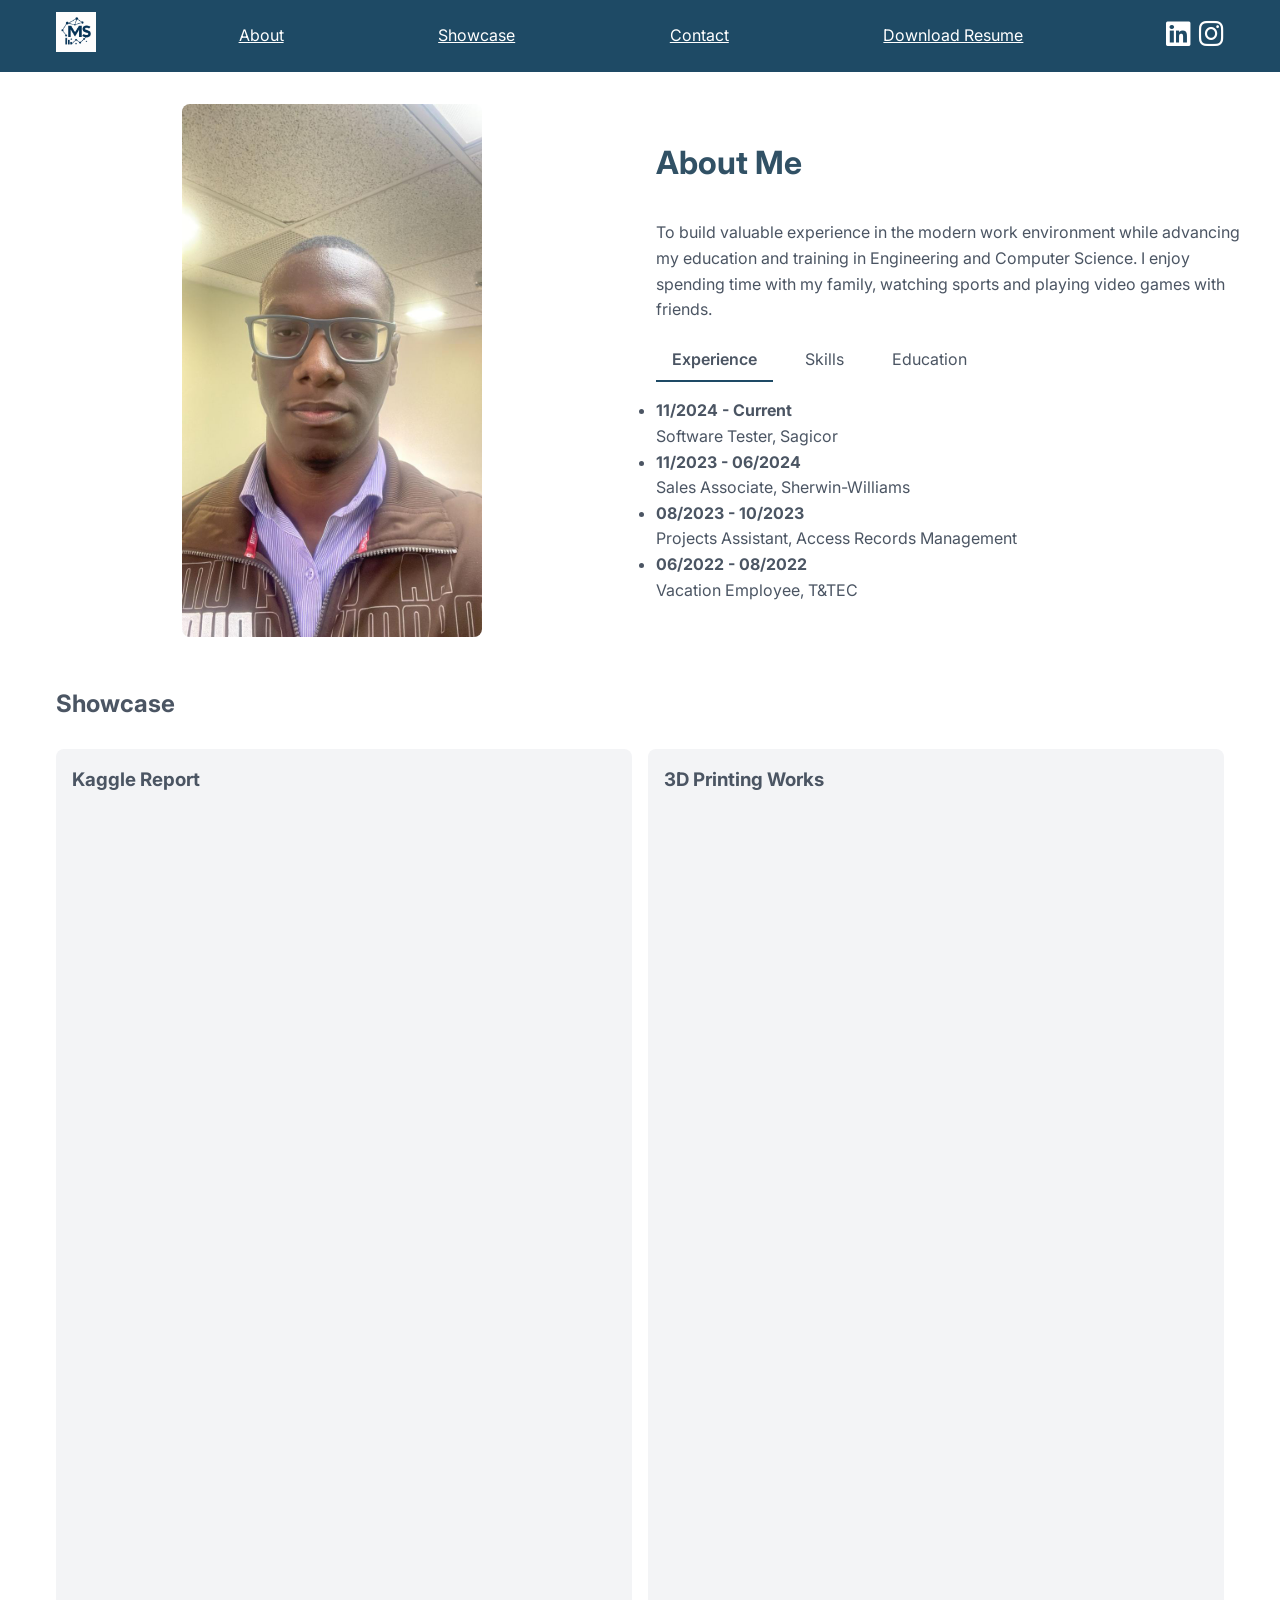
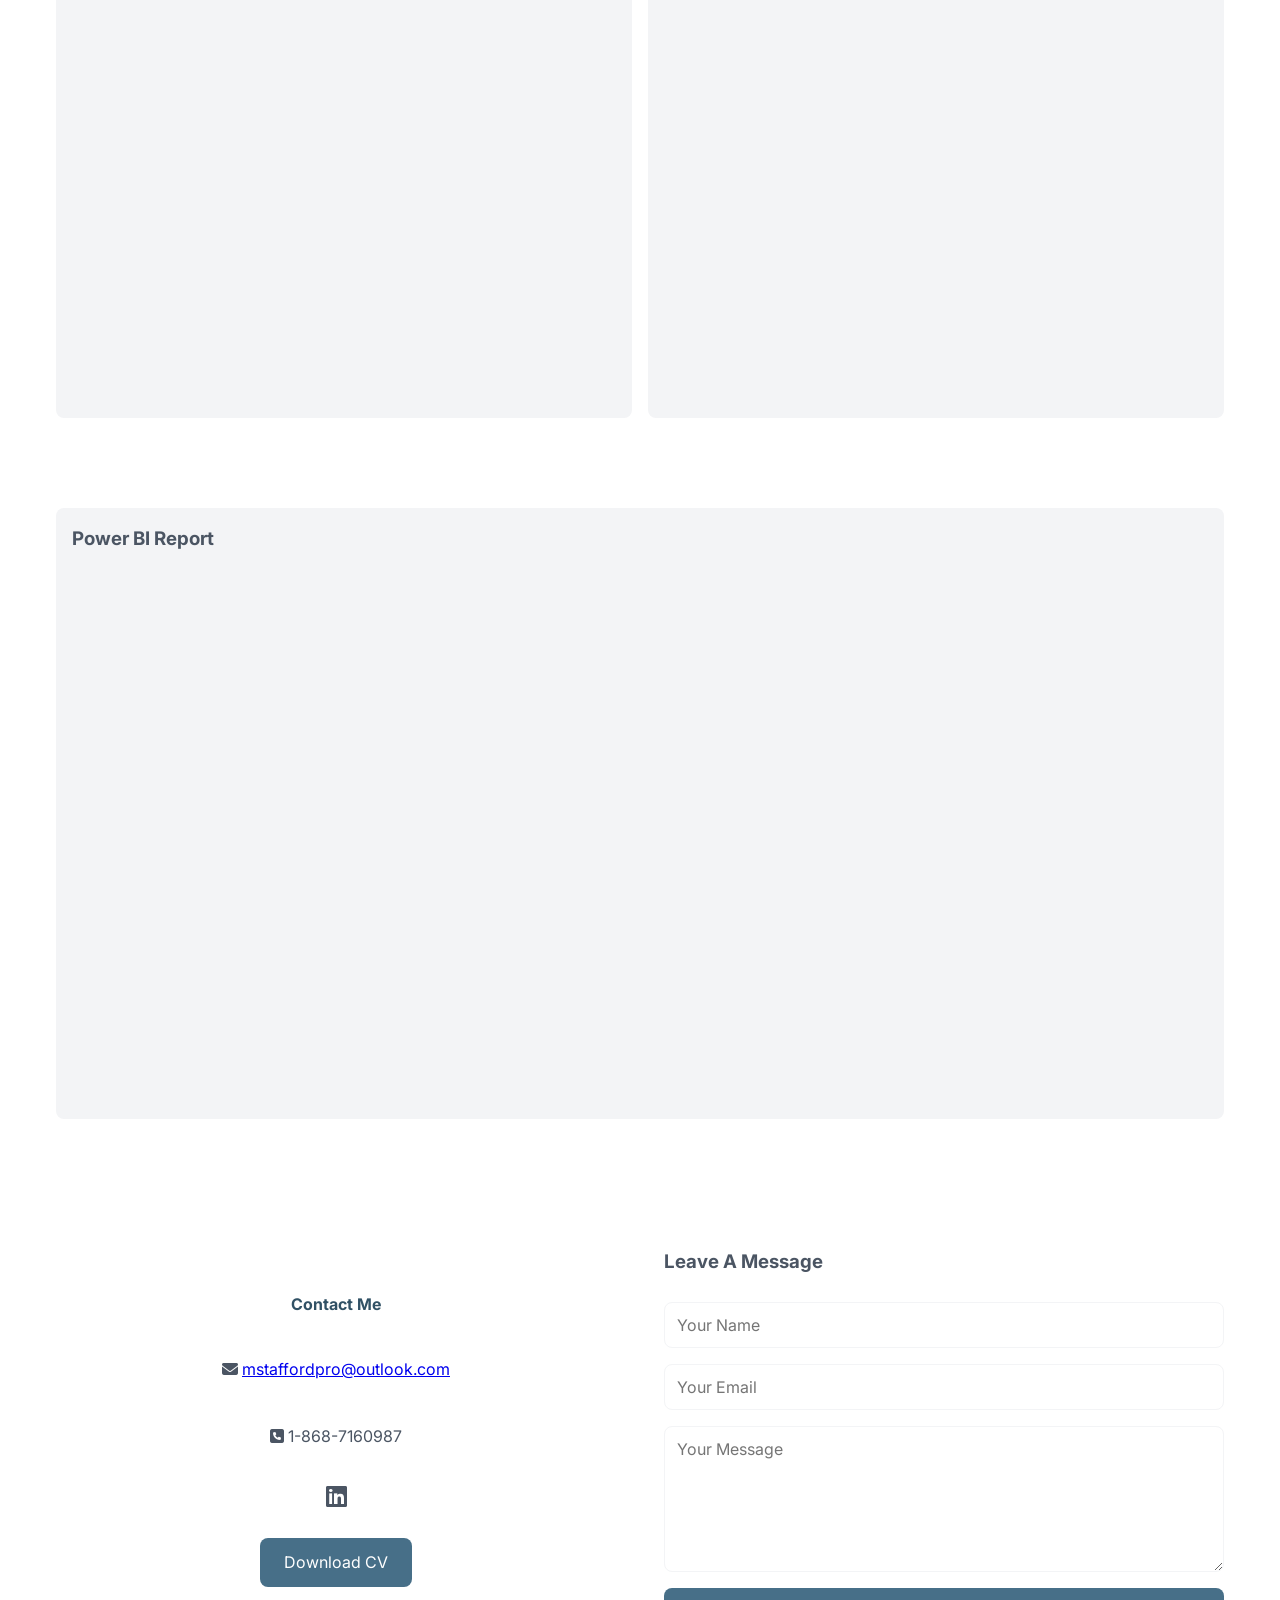
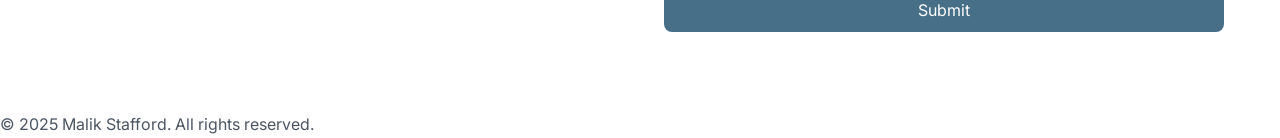
<file: index.html>
<!-- index.html -->
<!DOCTYPE html>
<html lang="en">
<head>
  <meta charset="UTF-8">
  <meta name="viewport" content="width=device-width, initial-scale=1">
  <title>Malik Stafford – Portfolio</title>
  <meta name="description" content="Brief introduction or tagline.">
  <link rel="icon" href="favicon.ico">
  <!-- Preconnect for fonts -->
  <link rel="preconnect" href="https://fonts.googleapis.com">
  <link rel="preconnect" href="https://fonts.gstatic.com" crossorigin>
  <link href="https://fonts.googleapis.com/css2?family=Inter:wght@400;600;800&display=swap" rel="stylesheet">
  <!-- Font Awesome -->
  <link rel="stylesheet" href="https://cdnjs.cloudflare.com/ajax/libs/font-awesome/6.4.0/css/all.min.css" />
  <!-- Stylesheet -->
  <link rel="stylesheet" href="style2.css">
</head>
<body>
  <header>
    <nav class="container" aria-label="Main navigation">
      <a class="logo"><img src="Logo.png" alt="Your Logo"></a>
      <ul id="primary-navigation" class="nav">
        <li><a href="#about">About</a></li>
        <li><a href="#projects">Showcase</a></li>
        <li><a href="#contact">Contact</a></li>
        <li><a href="Malik's Resume December 2024.pdf">Download Resume</a></li>
      </ul>
      <div class="social-links">
        <a href="https://www.linkedin.com/in/malik-stafford-6412871a9/" target="_blank" aria-label="LinkedIn"><i class="fab fa-linkedin"></i></a>
        <a href="https://www.instagram.com/malikstafford_1/" target="_blank" aria-label="Instagram"><i class="fab fa-instagram"></i></a>
      </div>
    </nav>
  </header>

  <main>
    <!-- About Section -->
    <section id="about" class="container about-section" aria-label="About Me">
      <div class="row">
        <div class="about-col-1">
          <img src="SelfImage.jpg" alt="Your photo">
        </div>
        <div class="about-col-2">
          <h1 class="sub-title">About Me</h1>
          <p>To build valuable experience in the modern work environment while advancing my education and training in Engineering and Computer Science. I enjoy spending time with my family, watching sports and playing video games with friends.</p>
          <div class="tab-titles">
            <p class="tab-links active-link" onclick="opentab('experience')">Experience</p>
            <p class="tab-links" onclick="opentab('skills')">Skills</p>
            <p class="tab-links" onclick="opentab('education')">Education</p>
          </div>
          <div class="tab-contents active-tab" id="experience">
            <ul>
              <li><b><span>11/2024 - Current</span></b><br>Software Tester, Sagicor</li>
              <li><b><span>11/2023 - 06/2024</span></b><br>Sales Associate, Sherwin-Williams</li>
              <li><b><span>08/2023 - 10/2023</span></b><br>Projects Assistant, Access Records Management</li>
              <li><b><span>06/2022 - 08/2022</span></b><br>Vacation Employee, T&amp;TEC</li>
            </ul>
          </div>
          <div class="tab-contents " id="skills">
            <ul>
              <li><b><span>Microsoft Suite Proficiency</span></b><br>Excel, PowerPoint, Word</li>
              <li><b><span>3D Modelling & Printing</span></b><br>SolidWorks, AutoCAD, Fusion360</li>
              <li><b><span>Data Visualization</span></b><br>Power BI,Tableau, SQL</li>
            </ul>
          </div>
          <div class="tab-contents" id="education">
            <ul>
              <li><b><span>2024</span></b><br>BSc Mechanical Engineering, University of the West Indies</li>
              <li><b><span>2020</span></b><br>CAPE Diploma, Queen's Royal College</li>
              <li><b><span>2018</span></b><br>CSEC Diploma, Queen's Royal College</li>
            </ul>
          </div>
        </div>
      </div>
    </section>

    <!-- Projects Section -->
    <section id="projects" class="container" aria-label="Interactive Reports">
      <h2>Showcase</h2>
      <br>
      <div class="projects-grid">
        <div class="report-container">
          <h3>Kaggle Report</h3>
          <div class="kaggle-embed" data-kernel="USERNAME/NOTEBOOK" data-height="600"></div>
          <iframe src="https://www.kaggle.com/embed/malikstafford/capstoneproject-1?kernelSessionId=167653055" height="1200" style="margin: 0 auto; width: 100%; max-width: 950px;" frameborder="0" scrolling="auto" title="CapstoneProject#1"></iframe>
        </div>
        <div class="report-container">
          <h3>3D Printing Works</h3>
          <iframe src="https://drive.google.com/embeddedfolderview?id=1qu11Yc7ZLGh1Nf9NGLFaQGB3b1ZJ6l6u#grid" style="width:100%; height:1200px; border:0;"allowfullscreen></iframe>
        </div>
      </div>
    </section>
    <section id="projects" class="container" aria-label="Interactive Reports">
      <br>
      <div class="projects-grid">
        <div class="report-container">
          <h3>Power BI Report</h3>
          <iframe title="SuperstoreProj" width="1140" height="541.25" src="https://app.powerbi.com/reportEmbed?reportId=c0bff2d5-9009-4d16-9b24-69b9431643fe&autoAuth=true&ctid=aae862ee-56a9-48cb-ac59-11922bb9b864" height="850" style="margin: 0 auto; width: 100%; max-width: 1200px;" frameborder="0" scrolling="auto"></iframe>
        </div>
      </div>
    </section>

    <!-- Contact Section -->
    <div id="contact">
      <div class="container">
        <div class="row contact-row">

          <div class="contact-left">
            <h3 class="sub-title">Contact Me</h3>
            <p><i class="fa-solid fa-envelope"></i> <a href="mailto:mstaffordpro@outlook.com" class="mail-link">
  mstaffordpro@outlook.com
</a>
 </p>
            <br>
            <p><i class="fa-solid fa-square-phone"></i> 1-868-7160987</p>
            <br>
            <div class="social-icons">
              <a href="https://www.linkedin.com/in/malik-stafford-6412871a9/" target="_blank">
                <i class="fab fa-linkedin"></i>
              </a>
            </div>
            <br>
            <a href="Malik's Resume December 2024.pdf" download class="btn btn2">Download CV</a>
          </div>

          <div class="contact-right">
            <h3>Leave A Message</h3>
            <br>
            <form name="submit-to-google-sheet" id="contact-form"
                  action='https://script.google.com/macros/s/AKfycbwfPfa9shYGOR8jP8z2uL2Dnnm7s9iFT0EsUNdbvTMACCVnZwdOSaxTL9nAfQAqSdtQ/exec'
                  method="POST">
              <input type="text"   name="Name"    placeholder="Your Name"  required>
              <input type="email"  name="Email"   placeholder="Your Email" required>
              <textarea name="Message" rows="6"   placeholder="Your Message"></textarea>
              <button type="submit" class="btn btn2">Submit</button>
            </form>
            <span id="msg" role="alert"></span>
          </div>

        </div>
      </div>
    </div>
  </main>

  <footer>
    <p>&copy; 2025 Malik Stafford. All rights reserved.</p>
  </footer>

  <script>
    (function() {
      const form = document.forms['submit-to-google-sheet'];
      const msg  = document.getElementById('msg');

      form.addEventListener('submit', async e => {
        e.preventDefault();
        msg.textContent = '';
        msg.classList.remove('error','success');

        try {
          const res = await fetch(form.action, {
            method: 'POST',
            body: new FormData(form)
          });
          if (!res.ok) throw new Error(`HTTP ${res.status}`);

          form.reset();
          msg.textContent = 'Message sent! Thank you.';
          msg.classList.add('success');
        } catch (err) {
          form.reset();
          console.error(err);
          msg.textContent = 'Message Submitted';
          msg.classList.add('error');
        }

        setTimeout(() => {
          msg.textContent = '';
          msg.classList.remove('success','error');
        }, 3000);
      });
    })();
  </script>
  

  <script>
    function opentab(tabName) {
      document.querySelectorAll('.tab-contents').forEach(tc => tc.classList.remove('active-tab'));
      document.querySelectorAll('.tab-links').forEach(tl => tl.classList.remove('active-link'));
      document.getElementById(tabName).classList.add('active-tab');
      document.querySelector(`.tab-links[onclick*="${tabName}"]`).classList.add('active-link');
    }
    const toggle = document.querySelector('.menu-toggle');
    const nav = document.getElementById('primary-navigation');
    toggle.addEventListener('click', () => {
      const expanded = toggle.getAttribute('aria-expanded') === 'true';
      toggle.setAttribute('aria-expanded', String(!expanded));
      nav.classList.toggle('nav-open');
    });
  </script>
  

</body>
</html>
</file>
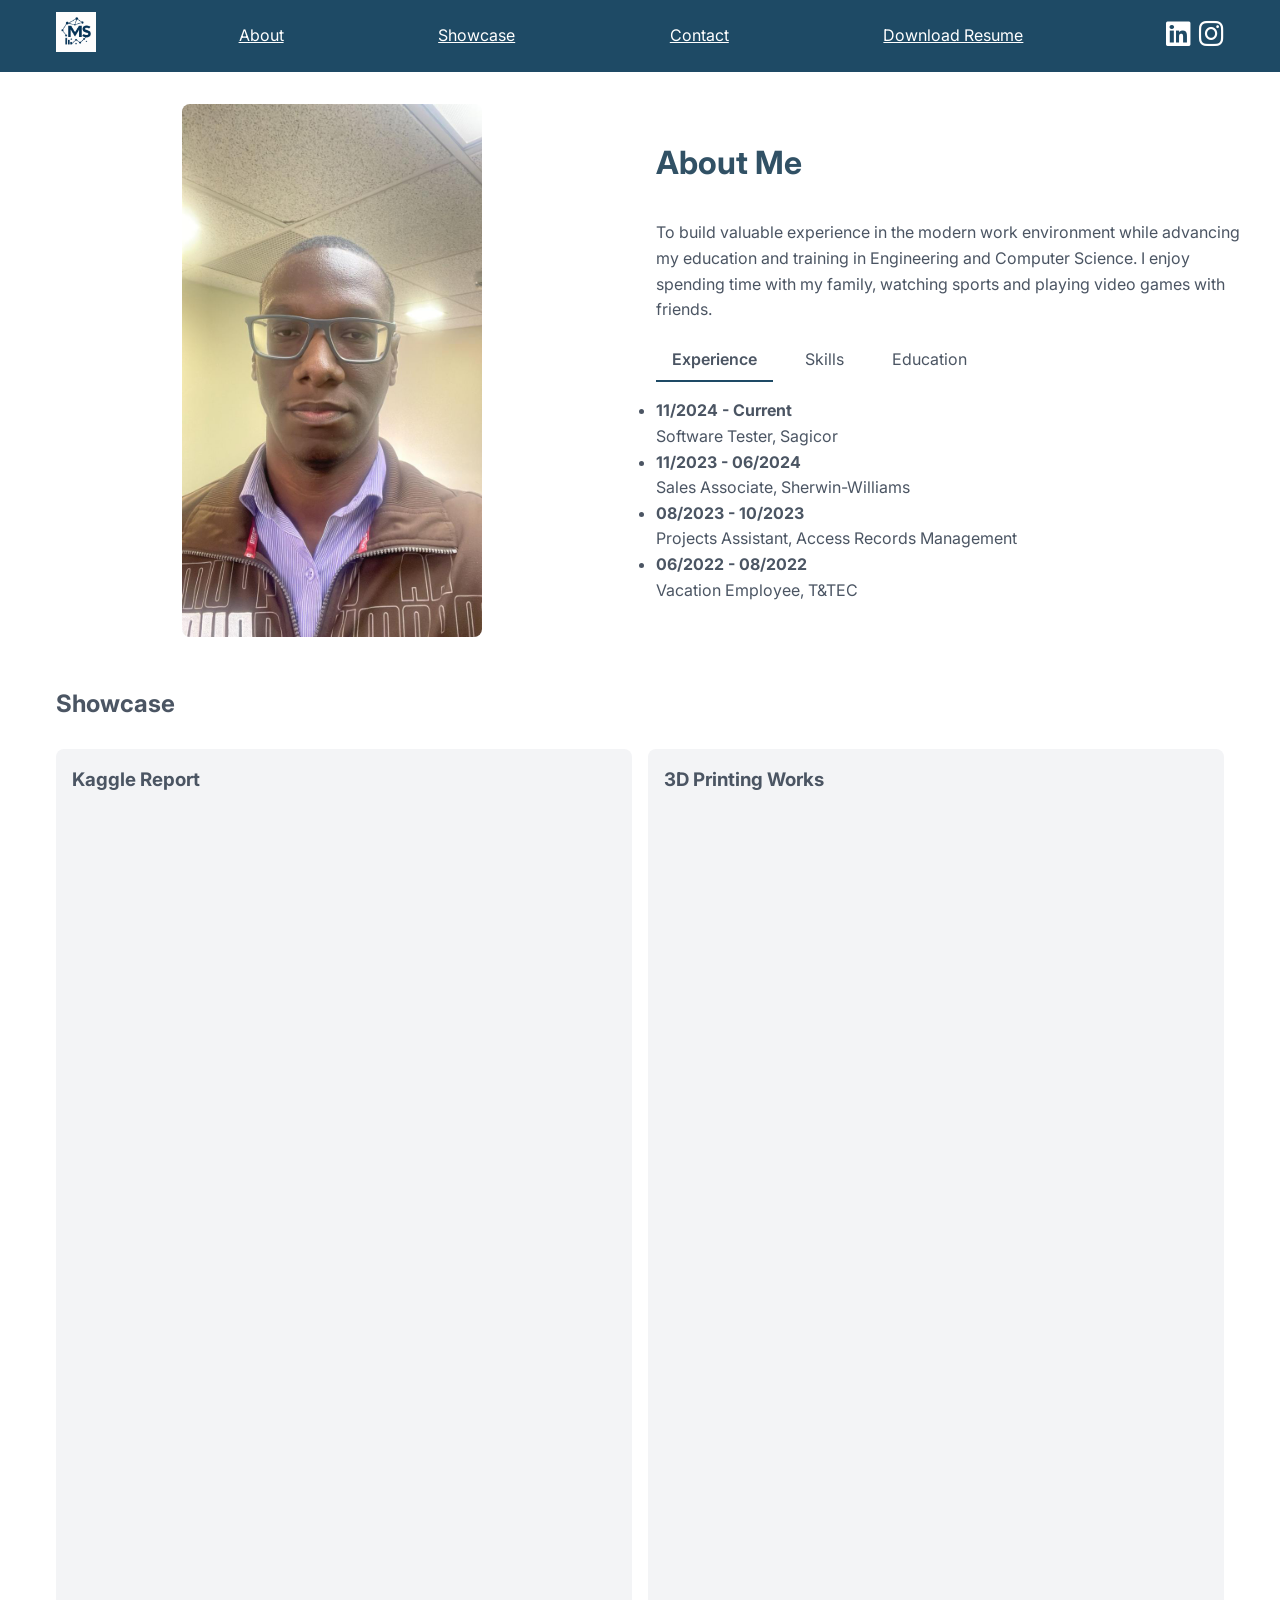
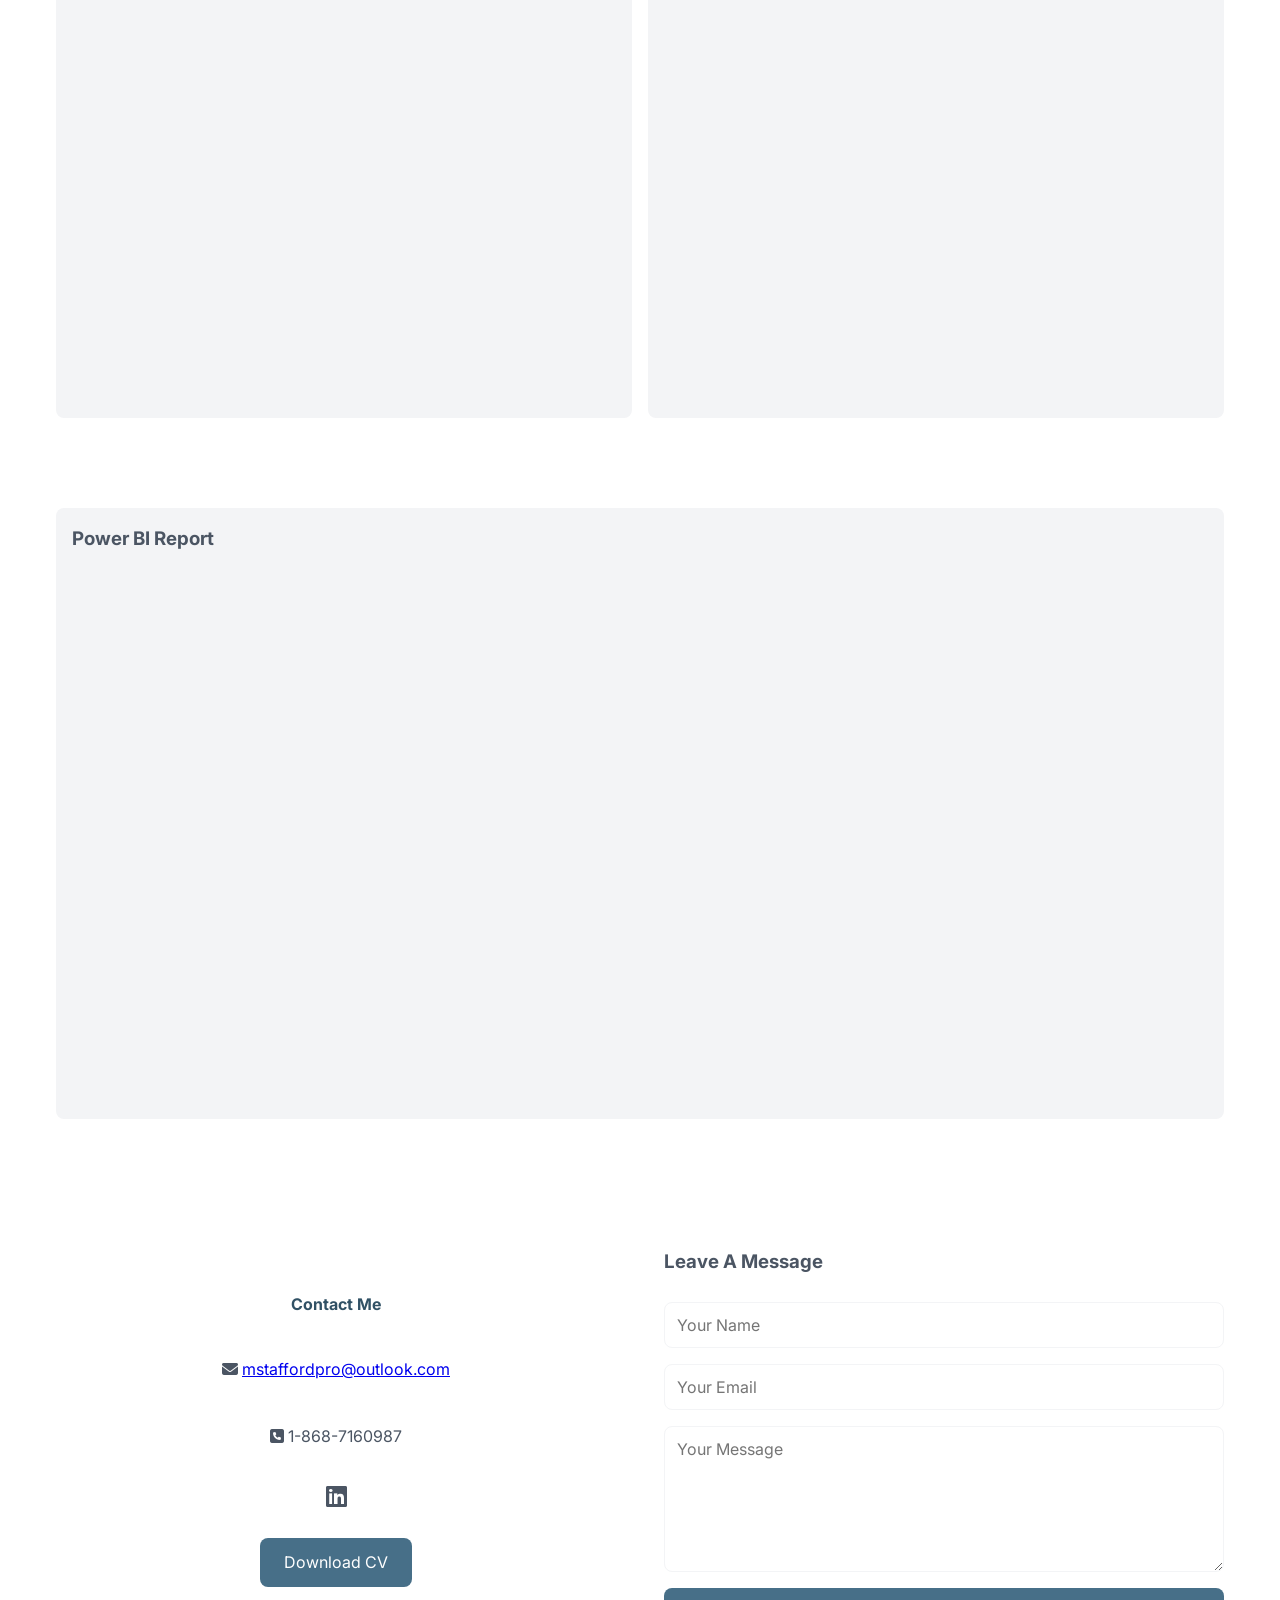
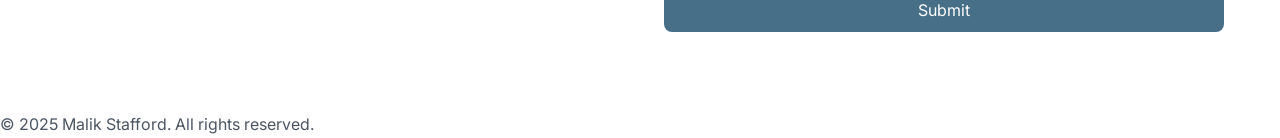
<file: index2.html>
<!-- index.html -->
<!DOCTYPE html>
<html lang="en">
<head>
  <meta charset="UTF-8">
  <meta name="viewport" content="width=device-width, initial-scale=1">
  <title>Your Name – Portfolio</title>
  <meta name="description" content="Brief introduction or tagline.">
  <link rel="icon" href="favicon.ico">
  <!-- Preconnect for fonts -->
  <link rel="preconnect" href="https://fonts.googleapis.com">
  <link rel="preconnect" href="https://fonts.gstatic.com" crossorigin>
  <link href="https://fonts.googleapis.com/css2?family=Inter:wght@400;600;800&display=swap" rel="stylesheet">
  <!-- Font Awesome -->
  <link rel="stylesheet" href="https://cdnjs.cloudflare.com/ajax/libs/font-awesome/6.4.0/css/all.min.css" />
  <!-- Stylesheet -->
  <link rel="stylesheet" href="style2.css">
</head>
<body>
  <header>
    <nav class="container" aria-label="Main navigation">
      <a class="logo"><img src="Logo.png" alt="Your Logo"></a>
      <ul id="primary-navigation" class="nav">
        <li><a href="#about">About</a></li>
        <li><a href="#projects">Showcase</a></li>
        <li><a href="#contact">Contact</a></li>
        <li><a href="Malik's Resume December 2024.pdf">Download Resume</a></li>
      </ul>
      <div class="social-links">
        <a href="https://www.linkedin.com/in/malik-stafford-6412871a9/" target="_blank" aria-label="LinkedIn"><i class="fab fa-linkedin"></i></a>
        <a href="https://www.instagram.com/malikstafford_1/" target="_blank" aria-label="Instagram"><i class="fab fa-instagram"></i></a>
      </div>
    </nav>
  </header>

  <main>
    <!-- About Section -->
    <section id="about" class="container about-section" aria-label="About Me">
      <div class="row">
        <div class="about-col-1">
          <img src="SelfImage.jpg" alt="Your photo">
        </div>
        <div class="about-col-2">
          <h1 class="sub-title">About Me</h1>
          <p>To build valuable experience in the modern work environment while advancing my education and training in Engineering and Computer Science. I enjoy spending time with my family, watching sports and playing video games with friends.</p>
          <div class="tab-titles">
            <p class="tab-links active-link" onclick="opentab('experience')">Experience</p>
            <p class="tab-links" onclick="opentab('skills')">Skills</p>
            <p class="tab-links" onclick="opentab('education')">Education</p>
          </div>
          <div class="tab-contents active-tab" id="experience">
            <ul>
              <li><b><span>11/2024 - Current</span></b><br>Software Tester, Sagicor</li>
              <li><b><span>11/2023 - 06/2024</span></b><br>Sales Associate, Sherwin-Williams</li>
              <li><b><span>08/2023 - 10/2023</span></b><br>Projects Assistant, Access Records Management</li>
              <li><b><span>06/2022 - 08/2022</span></b><br>Vacation Employee, T&amp;TEC</li>
            </ul>
          </div>
          <div class="tab-contents " id="skills">
            <ul>
              <li><b><span>Microsoft Suite Proficiency</span></b><br>Excel, PowerPoint, Word</li>
              <li><b><span>3D Modelling & Printing</span></b><br>SolidWorks, AutoCAD, Fusion360</li>
              <li><b><span>Data Visualization</span></b><br>Power BI,Tableau, SQL</li>
            </ul>
          </div>
          <div class="tab-contents" id="education">
            <ul>
              <li><b><span>2024</span></b><br>BSc Mechanical Engineering, University of the West Indies</li>
              <li><b><span>2020</span></b><br>CAPE Diploma, Queen's Royal College</li>
              <li><b><span>2018</span></b><br>CSEC Diploma, Queen's Royal College</li>
            </ul>
          </div>
        </div>
      </div>
    </section>

    <!-- Projects Section -->
    <section id="projects" class="container" aria-label="Interactive Reports">
      <h2>Showcase</h2>
      <br>
      <div class="projects-grid">
        <div class="report-container">
          <h3>Kaggle Report</h3>
          <div class="kaggle-embed" data-kernel="USERNAME/NOTEBOOK" data-height="600"></div>
          <iframe src="https://www.kaggle.com/embed/malikstafford/capstoneproject-1?kernelSessionId=167653055" height="1200" style="margin: 0 auto; width: 100%; max-width: 950px;" frameborder="0" scrolling="auto" title="CapstoneProject#1"></iframe>
        </div>
        <div class="report-container">
          <h3>3D Printing Works</h3>
          <iframe src="https://drive.google.com/embeddedfolderview?id=1qu11Yc7ZLGh1Nf9NGLFaQGB3b1ZJ6l6u#grid" style="width:100%; height:1200px; border:0;"allowfullscreen></iframe>
        </div>
      </div>
    </section>
    <section id="projects" class="container" aria-label="Interactive Reports">
      <br>
      <div class="projects-grid">
        <div class="report-container">
          <h3>Power BI Report</h3>
          <iframe title="SuperstoreProj" width="1140" height="541.25" src="https://app.powerbi.com/reportEmbed?reportId=c0bff2d5-9009-4d16-9b24-69b9431643fe&autoAuth=true&ctid=aae862ee-56a9-48cb-ac59-11922bb9b864" height="850" style="margin: 0 auto; width: 100%; max-width: 1200px;" frameborder="0" scrolling="auto"></iframe>
        </div>
      </div>
    </section>

    <!-- Contact Section -->
    <div id="contact">
      <div class="container">
        <div class="row contact-row">

          <div class="contact-left">
            <h3 class="sub-title">Contact Me</h3>
            <p><i class="fa-solid fa-envelope"></i> <a href="mailto:mstaffordpro@outlook.com" class="mail-link">
  mstaffordpro@outlook.com
</a>
 </p>
            <br>
            <p><i class="fa-solid fa-square-phone"></i> 1-868-7160987</p>
            <br>
            <div class="social-icons">
              <a href="https://www.linkedin.com/in/malik-stafford-6412871a9/" target="_blank">
                <i class="fab fa-linkedin"></i>
              </a>
            </div>
            <br>
            <a href="Malik's Resume December 2024.pdf" download class="btn btn2">Download CV</a>
          </div>

          <div class="contact-right">
            <h3>Leave A Message</h3>
            <br>
            <form name="submit-to-google-sheet" id="contact-form"
                  action='https://script.google.com/macros/s/AKfycbwfPfa9shYGOR8jP8z2uL2Dnnm7s9iFT0EsUNdbvTMACCVnZwdOSaxTL9nAfQAqSdtQ/exec'
                  method="POST">
              <input type="text"   name="Name"    placeholder="Your Name"  required>
              <input type="email"  name="Email"   placeholder="Your Email" required>
              <textarea name="Message" rows="6"   placeholder="Your Message"></textarea>
              <button type="submit" class="btn btn2">Submit</button>
            </form>
            <span id="msg" role="alert"></span>
          </div>

        </div>
      </div>
    </div>
  </main>

  <footer>
    <p>&copy; 2025 Malik Stafford. All rights reserved.</p>
  </footer>

  <script>
    (function() {
      const form = document.forms['submit-to-google-sheet'];
      const msg  = document.getElementById('msg');

      form.addEventListener('submit', async e => {
        e.preventDefault();
        msg.textContent = '';
        msg.classList.remove('error','success');

        try {
          const res = await fetch(form.action, {
            method: 'POST',
            body: new FormData(form)
          });
          if (!res.ok) throw new Error(`HTTP ${res.status}`);

          form.reset();
          msg.textContent = 'Message sent! Thank you.';
          msg.classList.add('success');
        } catch (err) {
          form.reset();
          console.error(err);
          msg.textContent = 'Message Submitted';
          msg.classList.add('error');
        }

        setTimeout(() => {
          msg.textContent = '';
          msg.classList.remove('success','error');
        }, 3000);
      });
    })();
  </script>
  

  <script>
    function opentab(tabName) {
      document.querySelectorAll('.tab-contents').forEach(tc => tc.classList.remove('active-tab'));
      document.querySelectorAll('.tab-links').forEach(tl => tl.classList.remove('active-link'));
      document.getElementById(tabName).classList.add('active-tab');
      document.querySelector(`.tab-links[onclick*="${tabName}"]`).classList.add('active-link');
    }
    const toggle = document.querySelector('.menu-toggle');
    const nav = document.getElementById('primary-navigation');
    toggle.addEventListener('click', () => {
      const expanded = toggle.getAttribute('aria-expanded') === 'true';
      toggle.setAttribute('aria-expanded', String(!expanded));
      nav.classList.toggle('nav-open');
    });
  </script>
  

</body>
</html>
</file>
<file: style2.css>
/* style2.css */
:root {
  --primary: #1e4a65;
  --accent: #476f88;
  --bg: #ffffff;
  --surface: #f3f4f6;
  --text: #4b5563;
  --heading: #315165;
  --font: 'Inter', sans-serif;
}
/* Sticky Header */
header {
  position: sticky;
  top: 0;
  z-index: 1000; /* sits above other content */
  background: var(--primary); /* ensure consistent background */
}

*,*::before,*::after { box-sizing: border-box; margin: 0; padding: 0 }
html { font-size: 16px }
body { font-family: var(--font); background: var(--bg); color: var(--text); line-height: 1.6 }

/* Header & Navigation */


nav.container {
  display: flex;
  align-items: center;
  justify-content: space-between;
  padding: 0.75rem 1rem;
}

.logo img {
  max-height: 40px;
  width: auto;
}

/* Primary navigation */
.nav {
  display: flex;
  flex: 1;
  justify-content: space-evenly;
  list-style: none;
}

.nav a {
  color: #fff;
  padding: 0.5rem 0.75rem;
  border-radius: 0.25rem;
  transition: background 0.2s, color 0.2s;
}
.nav a:hover,
.nav a:focus {
  background: #fff;
  color: var(--primary);
}

/* Download-resume button (if used) */
.download-btn {
  background: #fff;
  color: var(--primary);
  padding: 0.5rem 0.75rem;
  border-radius: 0.25rem;
}

/* Social icons */
.social-links {
  display: flex;
  gap: 0.75rem;
}
.social-links i {
  font-size: 24px;
  color: #fff;
  transition: color 0.2s;
}
.social-links i:hover,
.social-links i:focus {
  color: var(--accent);
}

/* Mobile menu toggle */
.menu-toggle {
  display: none;
  background: none;
  border: none;
  font-size: 1.5rem;
  color: #fff;
}

@media (max-width: 768px) {
  .menu-toggle {
    display: block;
  }
  .nav {
    position: absolute;
    top: 100%;
    left: 0;
    right: 0;
    background: var(--primary);
    flex-direction: column;
    transform: translateY(-100%);
    transition: transform 0.3s ease-in-out;
  }
  .nav-open {
    transform: translateY(0);
  }
  .social-links {
    display: none;
  }
}


.social-links { display: flex; gap: 0.5rem; }
.social-links i { font-size: 28px; color: #fff; }

.container { max-width: 1200px; margin: 0 auto; padding: 1rem }

.about-section { padding: 2rem 0; }
.row { display: flex; flex-wrap: wrap; gap: 2rem; align-items: center; }
.about-col-1, .about-col-2 { flex: 1; min-width: 280px; }
.about-col-1 { display: flex; align-items: center; justify-content: center; }
.about-col-1 img { width: 100%; max-width: 300px; height: auto; border-radius: 0.5rem; }

.sub-title { font-size: 2rem; margin-bottom: 2rem; color: var(--heading); }
.tab-titles { display: flex; gap: 1rem; margin-top: 1rem; }
.tab-links { cursor: pointer; padding: 0.5rem 1rem; border-bottom: 2px solid transparent; }
.tab-links:hover { color: var(--accent); }
.active-link { border-color: var(--primary); font-weight: 600; }
.tab-contents { display: none; margin-top: 1rem; }
.active-tab { display: block; }

.projects-grid { display: grid; gap: 1rem; grid-template-columns: repeat(auto-fit, minmax(300px, 1fr)); margin-bottom: 2rem; }
.report-container { background: var(--surface); padding: 1rem; border-radius: 0.5rem; }

#contact { background: var(--bg); padding: 4rem 0; }
.contact-row { display: flex; flex-wrap: wrap; gap: 3rem; }
/* ─── Contact-Left Centre Alignment ─── */
.contact-left {
  display: flex;              /* enable flex layout */
  flex-direction: column;     /* stack children vertically */
  align-items: center;        /* centre them horizontally */
  text-align: center;         /* centre text */
}
.contact-left p {
  margin: 0.5rem 0;           /* consistent spacing around each line */
}

.contact-left, .contact-right { flex: 1; min-width: 80px; }
#contact p, #contact h1, #contact .btn, #contact input, #contact textarea, #contact .sub-title { font-family: var(--font); font-size: 1rem; }
.social-icons a i { font-size: 24px; color: var(--text); transition: color 0.2s; }
.btn, .btn2 { background: var(--accent); color: #fff; padding: 0.75rem 1.5rem; border: none; border-radius: 0.5rem; text-decoration: none; cursor: pointer; transition: background 0.2s; }
.btn:hover, .btn2:hover { background: var(--primary); }
.contact-right form { display: flex; flex-direction: column; gap: 1rem; }
.contact-right input, .contact-right textarea { width: 100%; padding: 0.75rem; border: 1px solid var(--surface); border-radius: 0.5rem; }
.copyright { text-align: center; padding: 1rem 0; font-size: 0.875rem; color: var(--text); }

@media (max-width: 768px) {
  .row, .contact-row { flex-direction: column; }
}



/* … rest of your styles … */
#msg.error { color: #16a34a; }
/* #msg.error   { color: #dc2626; }
</file>
